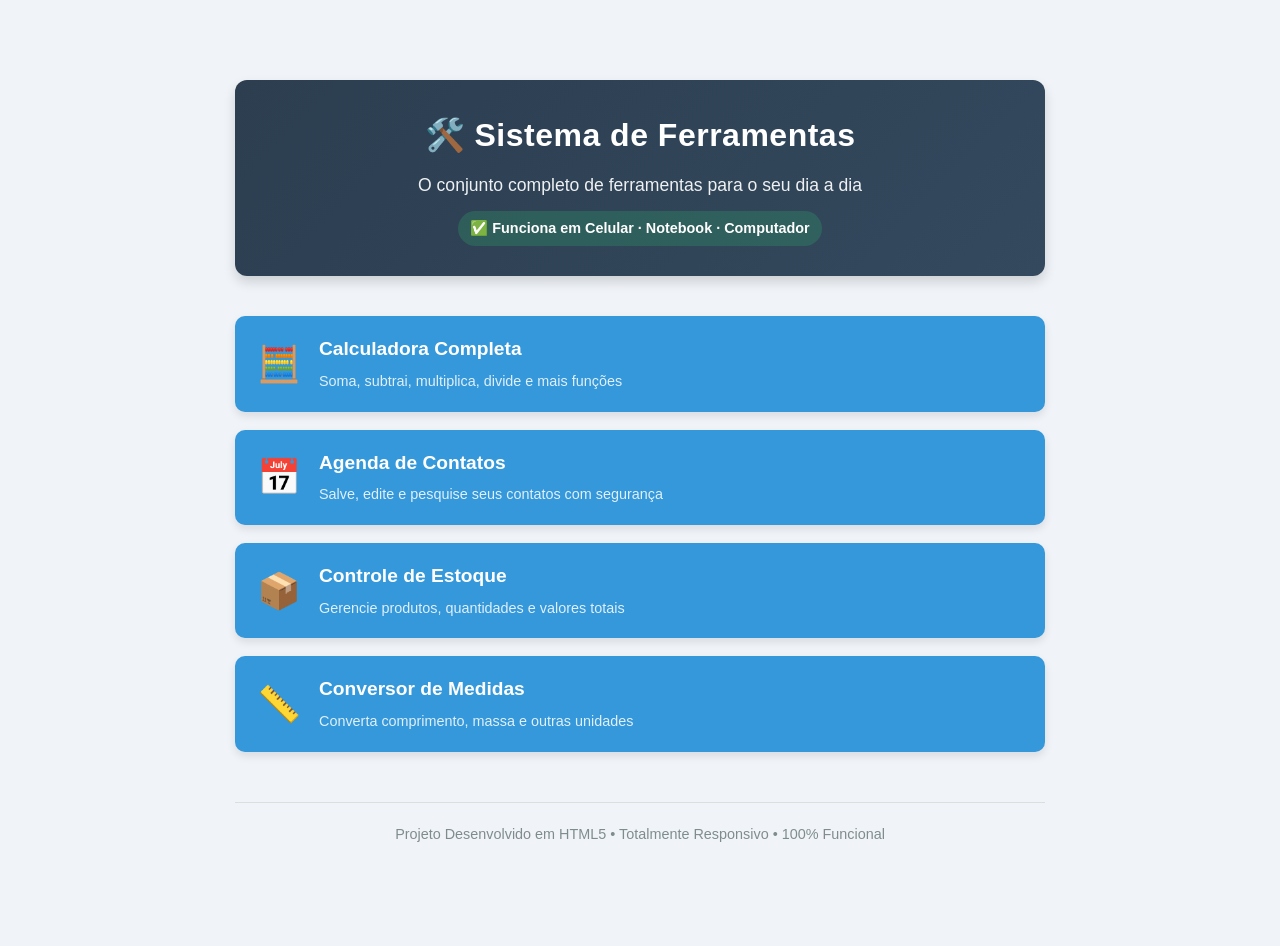
<file: index.html>
<!DOCTYPE html>
<html lang="pt-br">
<head>
    <meta charset="UTF-8">
    <meta name="viewport" content="width=device-width, initial-scale=1.0, maximum-scale=1.0, user-scalable=no">
    
    <meta name="author" content="Seu Nome">
    <meta name="description" content="Sistema de Ferramentas - Projeto Completo e Funcional">
    <meta name="keywords" content="calculadora, agenda, estoque, medidas, sistema web">
    <meta http-equiv="X-UA-Compatible" content="IE=edge">
    
    <title>Sistema de Ferramentas | Principal</title>
    
    <link rel="stylesheet" href="estilo.css">

    <style>
        * {
            margin: 0;
            padding: 0;
            box-sizing: border-box;
            font-family: 'Arial', sans-serif;
        }

        html {
            font-size: 16px;
            -webkit-text-size-adjust: 100%;
            scroll-behavior: smooth;
        }

        body {
            background-color: #f0f4f8;
            line-height: 1.6;
            color: #333;
        }

        .container {
            width: 90%;
            max-width: 850px;
            margin: 40px auto;
            padding: 20px;
        }

        .cabecalho {
            text-align: center;
            background: linear-gradient(135deg, #2c3e50, #34495e);
            color: #ffffff;
            padding: 30px 20px;
            border-radius: 12px;
            box-shadow: 0 6px 12px rgba(0, 0, 0, 0.15);
            margin-bottom: 40px;
        }

        .cabecalho h1 {
            font-size: 2rem;
            margin-bottom: 10px;
            letter-spacing: 0.5px;
        }

        .cabecalho p {
            font-size: 1.1rem;
            opacity: 0.92;
        }

        .aviso-disp {
            display: inline-block;
            margin-top: 12px;
            background-color: rgba(46, 204, 113, 0.2);
            padding: 6px 12px;
            border-radius: 20px;
            font-size: 0.9rem;
            font-weight: bold;
        }

        .menu-principal ul {
            list-style: none;
        }

        .item-menu {
            margin-bottom: 18px;
            transform: translateY(0);
            transition: all 0.3s ease;
        }

        .item-menu:hover {
            transform: translateY(-4px);
        }

        .link-menu {
            display: flex;
            align-items: center;
            background-color: #3498db;
            color: white;
            text-decoration: none;
            padding: 18px 22px;
            border-radius: 10px;
            box-shadow: 0 4px 8px rgba(0, 0, 0, 0.1);
            transition: background-color 0.3s ease;
        }

        .link-menu:hover {
            background-color: #2980b9;
        }

        .icone-menu {
            font-size: 2.2rem;
            margin-right: 18px;
        }

        .texto-menu strong {
            display: block;
            font-size: 1.2rem;
            margin-bottom: 3px;
        }

        .texto-menu small {
            font-size: 0.9rem;
            opacity: 0.85;
        }

        .rodape {
            text-align: center;
            margin-top: 50px;
            padding: 20px;
            color: #7f8c8d;
            font-size: 0.9rem;
            border-top: 1px solid #ddd;
        }

        @media (max-width: 600px) {
            .cabecalho h1 {
                font-size: 1.5rem;
            }

            .icone-menu {
                font-size: 1.8rem;
                margin-right: 12px;
            }

            .texto-menu strong {
                font-size: 1rem;
            }

            .link-menu {
                padding: 15px;
            }

            .container {
                margin: 15px auto;
                width: 95%;
            }
        }
    </style>
</head>
<body>
    <div class="container">
        <header class="cabecalho">
            <h1>🛠️ Sistema de Ferramentas</h1>
            <p>O conjunto completo de ferramentas para o seu dia a dia</p>
            <span class="aviso-disp">✅ Funciona em Celular · Notebook · Computador</span>
        </header>

        <nav class="menu-principal">
            <ul>
                <li class="item-menu">
                    <a href="calculadora.html" class="link-menu">
                        <span class="icone-menu">🧮</span>
                        <div class="texto-menu">
                            <strong>Calculadora Completa</strong>
                            <small>Soma, subtrai, multiplica, divide e mais funções</small>
                        </div>
                    </a>
                </li>

                <li class="item-menu">
                    <a href="agenda.html" class="link-menu">
                        <span class="icone-menu">📅</span>
                        <div class="texto-menu">
                            <strong>Agenda de Contatos</strong>
                            <small>Salve, edite e pesquise seus contatos com segurança</small>
                        </div>
                    </a>
                </li>

                <li class="item-menu">
                    <a href="estoque.html" class="link-menu">
                        <span class="icone-menu">📦</span>
                        <div class="texto-menu">
                            <strong>Controle de Estoque</strong>
                            <small>Gerencie produtos, quantidades e valores totais</small>
                        </div>
                    </a>
                </li>

                <li class="item-menu">
                    <a href="medidas.html" class="link-menu">
                        <span class="icone-menu">📏</span>
                        <div class="texto-menu">
                            <strong>Conversor de Medidas</strong>
                            <small>Converta comprimento, massa e outras unidades</small>
                        </div>
                    </a>
                </li>
            </ul>
        </nav>

        <footer class="rodape">
            <p>Projeto Desenvolvido em HTML5 • Totalmente Responsivo • 100% Funcional</p>
        </footer>
    </div>
</body>
</html>
</file>
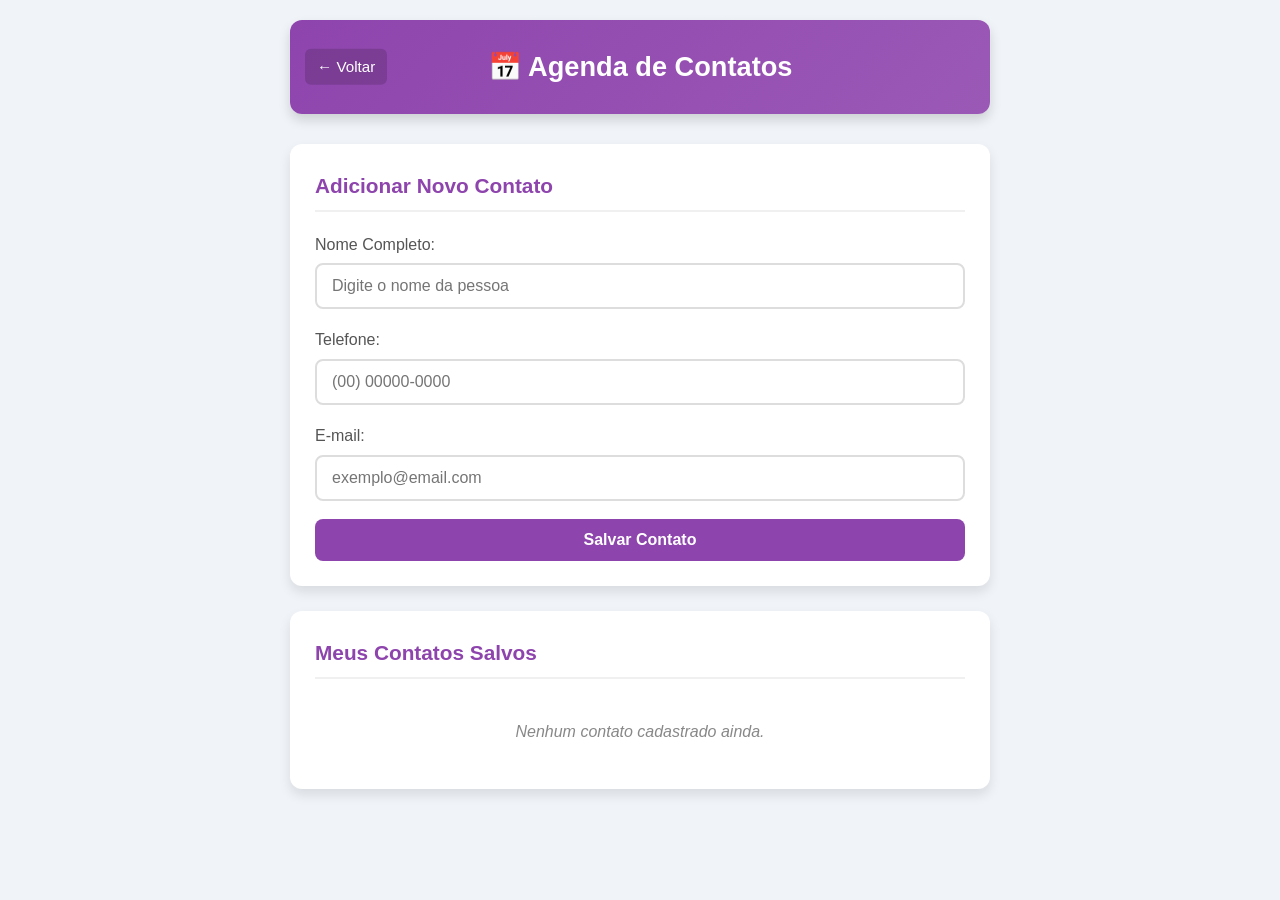
<file: agenda.html>
<!DOCTYPE html>
<html lang="pt-br">
<head>
    <meta charset="UTF-8">
    <meta name="viewport" content="width=device-width, initial-scale=1.0, maximum-scale=1.0, user-scalable=no">
    
    <meta name="author" content="Seu Nome">
    <meta name="description" content="Agenda de Contatos - Salve e gerencie seus contatos">
    <meta name="keywords" content="agenda, contatos, telefone, endereço">
    <meta http-equiv="X-UA-Compatible" content="IE=edge">
    
    <title>Agenda de Contatos</title>
    
    <link rel="stylesheet" href="estilo.css">
    <script src="agenda.js" defer></script>

    <style>
        * {
            margin: 0;
            padding: 0;
            box-sizing: border-box;
            font-family: 'Arial', sans-serif;
        }

        html {
            font-size: 16px;
            -webkit-text-size-adjust: 100%;
        }

        body {
            background-color: #f0f4f8;
            line-height: 1.6;
            color: #333;
            padding: 20px 0;
        }

        .container {
            width: 90%;
            max-width: 700px;
            margin: 0 auto;
        }

        .cabecalho {
            text-align: center;
            background: linear-gradient(135deg, #8e44ad, #9b59b6);
            color: white;
            padding: 25px 20px;
            border-radius: 12px;
            box-shadow: 0 6px 12px rgba(0, 0, 0, 0.15);
            margin-bottom: 30px;
            position: relative;
        }

        .botao-voltar {
            position: absolute;
            left: 15px;
            top: 50%;
            transform: translateY(-50%);
            color: white;
            text-decoration: none;
            font-size: 0.95rem;
            background-color: rgba(0,0,0,0.15);
            padding: 6px 12px;
            border-radius: 6px;
            transition: 0.3s;
        }

        .botao-voltar:hover {
            background-color: rgba(0,0,0,0.3);
        }

        .cabecalho h1 {
            font-size: 1.7rem;
        }

        .card {
            background-color: #ffffff;
            padding: 25px;
            border-radius: 12px;
            box-shadow: 0 6px 12px rgba(0,0,0,0.1);
            margin-bottom: 25px;
        }

        .card h2 {
            color: #8e44ad;
            margin-bottom: 20px;
            font-size: 1.3rem;
            border-bottom: 2px solid #f0f0f0;
            padding-bottom: 8px;
        }

        .grupo-campo {
            margin-bottom: 18px;
        }

        label {
            display: block;
            margin-bottom: 6px;
            font-weight: 500;
            color: #555;
        }

        input {
            width: 100%;
            padding: 12px 15px;
            border: 2px solid #ddd;
            border-radius: 8px;
            font-size: 1rem;
            transition: border-color 0.3s;
        }

        input:focus {
            outline: none;
            border-color: #9b59b6;
        }

        .botao-principal {
            background-color: #8e44ad;
            color: white;
            border: none;
            padding: 12px 20px;
            font-size: 1rem;
            border-radius: 8px;
            cursor: pointer;
            transition: background-color 0.3s;
            width: 100%;
            font-weight: bold;
        }

        .botao-principal:hover {
            background-color: #7d3c98;
        }

        .item-contato {
            padding: 15px;
            background-color: #f8f9fa;
            border-radius: 8px;
            margin-bottom: 12px;
            border-left: 4px solid #9b59b6;
        }

        .item-contato h3 {
            color: #333;
            margin-bottom: 5px;
        }

        .item-contato p {
            color: #666;
            font-size: 0.95rem;
        }

        .vazio {
            text-align: center;
            color: #888;
            padding: 20px;
            font-style: italic;
        }

        @media (max-width: 500px) {
            .cabecalho h1 {
                font-size: 1.3rem;
                padding-left: 40px;
            }
            .botao-voltar {
                font-size: 0.8rem;
                padding: 4px 8px;
            }
            .card {
                padding: 18px;
            }
        }
    </style>
</head>
<body>
    <div class="container">
        <header class="cabecalho">
            <a href="index.html" class="botao-voltar">← Voltar</a>
            <h1>📅 Agenda de Contatos</h1>
        </header>

        <main>
            <section class="card">
                <h2>Adicionar Novo Contato</h2>
                <form id="formularioContato">
                    <div class="grupo-campo">
                        <label for="nome">Nome Completo:</label>
                        <input type="text" id="nome" required placeholder="Digite o nome da pessoa">
                    </div>

                    <div class="grupo-campo">
                        <label for="telefone">Telefone:</label>
                        <input type="tel" id="telefone" required placeholder="(00) 00000-0000">
                    </div>

                    <div class="grupo-campo">
                        <label for="email">E-mail:</label>
                        <input type="email" id="email" placeholder="exemplo@email.com">
                    </div>

                    <button type="submit" class="botao-principal">Salvar Contato</button>
                </form>
            </section>

            <section class="card">
                <h2>Meus Contatos Salvos</h2>
                <div id="listaContatos">
                    <p class="vazio">Nenhum contato cadastrado ainda.</p>
                </div>
            </section>
        </main>
    </div>
</body>
</html>
</file>
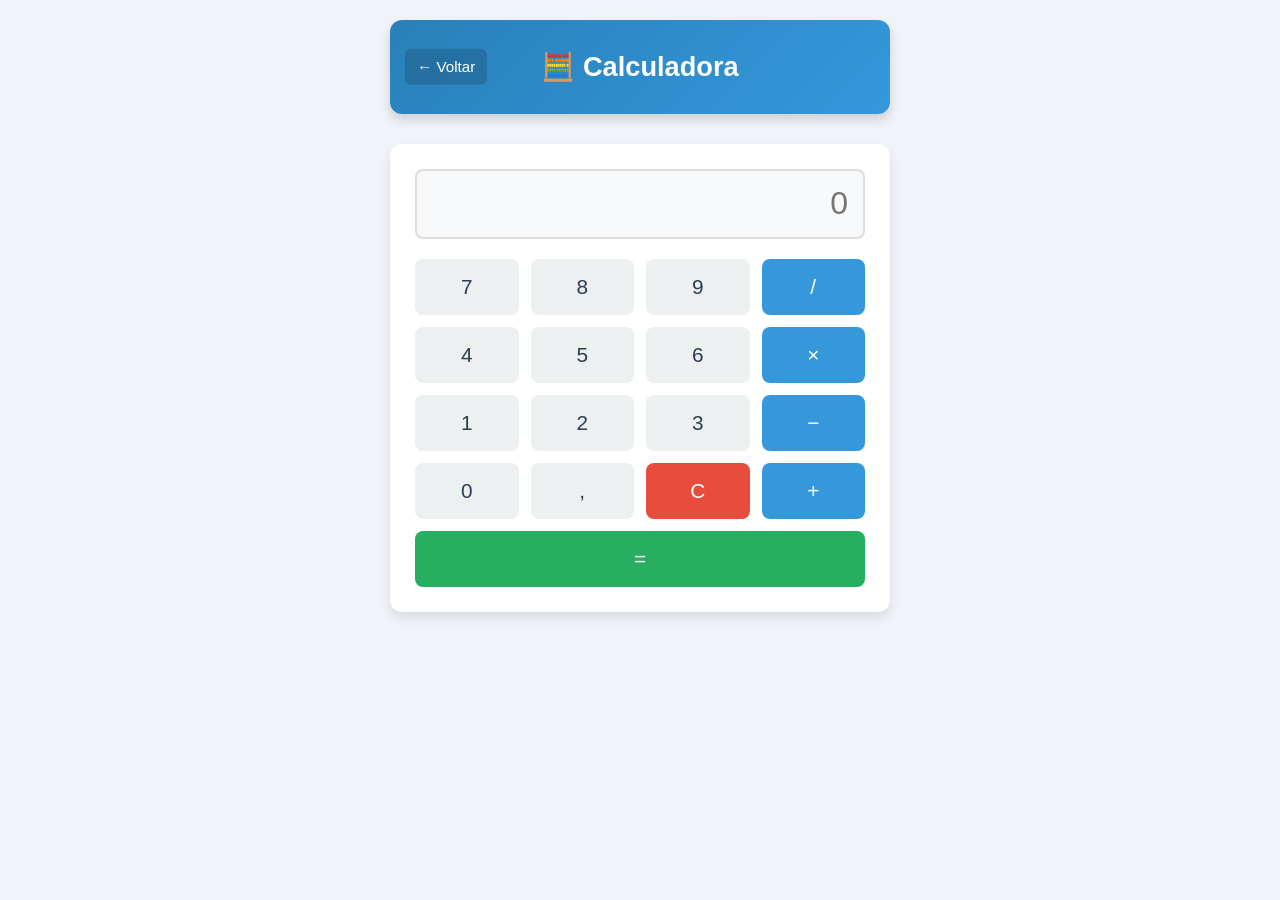
<file: calculadora.html>
<!DOCTYPE html>
<html lang="pt-br">
<head>
    <meta charset="UTF-8">
    <!-- LINHA OBRIGATÓRIA PARA FUNCIONAR EM QUALQUER TELA -->
    <meta name="viewport" content="width=device-width, initial-scale=1.0, maximum-scale=1.0, user-scalable=no">
    
    <!-- CONFIGURAÇÕES HTML5 COMPLETAS -->
    <meta name="author" content="Seu Nome">
    <meta name="description" content="Calculadora Completa - Soma, Subtrai, Multiplica e Divide">
    <meta name="keywords" content="calculadora, matemática, contas, sistema web">
    <meta http-equiv="X-UA-Compatible" content="IE=edge">
    
    <title>Calculadora Completa</title>
    
    <!-- LIGAÇÃO COM OS ARQUIVOS (MESMOS NOMES DE SEMPRE) -->
    <link rel="stylesheet" href="estilo.css">
    <script src="calculadora.js" defer></script>

    <!-- ESTILO PRÓPRIO E SEGURO -->
    <style>
        * {
            margin: 0;
            padding: 0;
            box-sizing: border-box;
            font-family: 'Arial', sans-serif;
        }

        html {
            font-size: 16px;
            -webkit-text-size-adjust: 100%;
        }

        body {
            background-color: #f0f4f8;
            line-height: 1.6;
            color: #333;
            padding: 20px 0;
        }

        .container {
            width: 90%;
            max-width: 500px;
            margin: 0 auto;
        }

        .cabecalho {
            text-align: center;
            background: linear-gradient(135deg, #2980b9, #3498db);
            color: white;
            padding: 25px 20px;
            border-radius: 12px;
            box-shadow: 0 6px 12px rgba(0, 0, 0, 0.15);
            margin-bottom: 30px;
            position: relative;
        }

        .botao-voltar {
            position: absolute;
            left: 15px;
            top: 50%;
            transform: translateY(-50%);
            color: white;
            text-decoration: none;
            font-size: 0.95rem;
            background-color: rgba(0,0,0,0.15);
            padding: 6px 12px;
            border-radius: 6px;
            transition: 0.3s;
        }

        .botao-voltar:hover {
            background-color: rgba(0,0,0,0.3);
        }

        .cabecalho h1 {
            font-size: 1.7rem;
        }

        .calculadora {
            background-color: #ffffff;
            padding: 25px;
            border-radius: 12px;
            box-shadow: 0 6px 12px rgba(0,0,0,0.1);
        }

        #tela {
            width: 100%;
            height: 70px;
            font-size: 2rem;
            text-align: right;
            padding: 10px 15px;
            margin-bottom: 20px;
            border: 2px solid #ddd;
            border-radius: 8px;
            background-color: #f8f9fa;
            color: #2c3e50;
            pointer-events: none;
        }

        .botoes-grid {
            display: grid;
            grid-template-columns: repeat(4, 1fr);
            gap: 12px;
        }

        button {
            padding: 16px 10px;
            font-size: 1.3rem;
            border: none;
            border-radius: 8px;
            cursor: pointer;
            transition: all 0.2s ease;
            font-weight: 500;
        }

        .botao-numero {
            background-color: #ecf0f1;
            color: #2c3e50;
        }

        .botao-numero:hover {
            background-color: #d0d7d9;
        }

        .botao-operador {
            background-color: #3498db;
            color: white;
        }

        .botao-operador:hover {
            background-color: #2980b9;
        }

        .botao-limpar {
            background-color: #e74c3c;
            color: white;
        }

        .botao-limpar:hover {
            background-color: #c0392b;
        }

        .botao-igual {
            grid-column: span 4;
            background-color: #27ae60;
            color: white;
        }

        .botao-igual:hover {
            background-color: #219653;
        }

        /* ⚡ CELULAR: TELAS MENORES QUE 500px */
        @media (max-width: 500px) {
            .cabecalho h1 {
                font-size: 1.3rem;
                padding-left: 40px;
            }

            .botao-voltar {
                font-size: 0.8rem;
                padding: 4px 8px;
            }

            #tela {
                height: 60px;
                font-size: 1.6rem;
            }

            button {
                padding: 14px 8px;
                font-size: 1.1rem;
            }

            .calculadora {
                padding: 18px;
            }
        }
    </style>
</head>
<body>
    <div class="container">
        <!-- CABEÇALHO COMPLETO COM BOTÃO DE VOLTAR -->
        <header class="cabecalho">
            <a href="index.html" class="botao-voltar">← Voltar</a>
            <h1>🧮 Calculadora</h1>
        </header>

        <!-- ÁREA DA CALCULADORA FUNCIONAL -->
        <main>
            <div class="calculadora">
                <!-- TELA DE EXIBIÇÃO -->
                <input type="text" id="tela" readonly placeholder="0">

                <!-- GRADE DE BOTÕES -->
                <div class="botoes-grid">
                    <button class="botao-numero" onclick="adicionar('7')">7</button>
                    <button class="botao-numero" onclick="adicionar('8')">8</button>
                    <button class="botao-numero" onclick="adicionar('9')">9</button>
                    <button class="botao-operador" onclick="adicionar('/')">/</button>

                    <button class="botao-numero" onclick="adicionar('4')">4</button>
                    <button class="botao-numero" onclick="adicionar('5')">5</button>
                    <button class="botao-numero" onclick="adicionar('6')">6</button>
                    <button class="botao-operador" onclick="adicionar('*')">×</button>

                    <button class="botao-numero" onclick="adicionar('1')">1</button>
                    <button class="botao-numero" onclick="adicionar('2')">2</button>
                    <button class="botao-numero" onclick="adicionar('3')">3</button>
                    <button class="botao-operador" onclick="adicionar('-')">−</button>

                    <button class="botao-numero" onclick="adicionar('0')">0</button>
                    <button class="botao-numero" onclick="adicionar('.')">,</button>
                    <button class="botao-limpar" onclick="limparTela()">C</button>
                    <button class="botao-operador" onclick="adicionar('+')">+</button>

                    <button class="botao-igual" onclick="calcularResultado()">=</button>
                </div>
            </div>
        </main>
    </div>
</body>
</html>
</file>
<file: estilo.css>
/* ARQUIVO DE ESTILO GERAL - PARA TODAS AS PÁGINAS */
* {
    margin: 0;
    padding: 0;
    box-sizing: border-box;
    font-family: 'Arial', sans-serif;
}

html {
    font-size: 16px;
    -webkit-text-size-adjust: 100%;
    scroll-behavior: smooth;
}

body {
    background-color: #f0f4f8;
    line-height: 1.6;
    color: #333;
    padding: 20px 0;
}

.container {
    width: 90%;
    max-width: 850px;
    margin: 0 auto;
}

/* CABEÇALHO PADRÃO DE TODAS AS PÁGINAS */
.cabecalho {
    text-align: center;
    color: #ffffff;
    padding: 25px 20px;
    border-radius: 12px;
    box-shadow: 0 6px 12px rgba(0, 0, 0, 0.15);
    margin-bottom: 30px;
    position: relative;
}

.botao-voltar {
    position: absolute;
    left: 15px;
    top: 50%;
    transform: translateY(-50%);
    color: white;
    text-decoration: none;
    font-size: 0.95rem;
    background-color: rgba(0, 0, 0, 0.15);
    padding: 6px 12px;
    border-radius: 6px;
    transition: all 0.3s ease;
}

.botao-voltar:hover {
    background-color: rgba(0, 0, 0, 0.3);
}

.cabecalho h1 {
    font-size: 1.7rem;
}

/* CARD / CAIXA BRANCA PADRÃO */
.card {
    background-color: #ffffff;
    padding: 25px;
    border-radius: 12px;
    box-shadow: 0 6px 12px rgba(0, 0, 0, 0.1);
    margin-bottom: 25px;
}

.card h2 {
    margin-bottom: 20px;
    font-size: 1.3rem;
    border-bottom: 2px solid #f0f0f0;
    padding-bottom: 8px;
}

/* CAMPOS DE FORMULÁRIO */
.grupo-campo {
    margin-bottom: 18px;
}

label {
    display: block;
    margin-bottom: 6px;
    font-weight: 500;
    color: #555;
}

input, select {
    width: 100%;
    padding: 12px 15px;
    border: 2px solid #ddd;
    border-radius: 8px;
    font-size: 1rem;
    transition: border-color 0.3s ease;
    background-color: #fff;
}

input:focus, select:focus {
    outline: none;
}

/* BOTÃO PRINCIPAL PADRÃO */
.botao-principal {
    border: none;
    padding: 12px 20px;
    font-size: 1rem;
    border-radius: 8px;
    cursor: pointer;
    transition: background-color 0.3s ease;
    width: 100%;
    font-weight: bold;
}

/* TEXTO DE VAZIO (SEM DADOS) */
.vazio {
    text-align: center;
    color: #888;
    padding: 20px !important;
    font-style: italic;
}

/* TABELA RESPONSIVA */
.tabela-responsiva {
    overflow-x: auto;
    border-radius: 8px;
    border: 2px solid #ddd;
}

table {
    width: 100%;
    border-collapse: collapse;
}

th {
    background-color: #f8f9fa;
    color: #333;
    padding: 12px 10px;
    text-align: left;
    font-weight: bold;
    border-bottom: 2px solid #ddd;
}

td {
    padding: 12px 10px;
    border-bottom: 1px solid #eee;
}

tr:hover {
    background-color: #fdf2e9;
}

/* ⚡ AJUSTES PARA CELULAR - TELAS MENORES */
@media (max-width: 600px) {
    .cabecalho h1 {
        font-size: 1.3rem;
        padding-left: 40px;
    }

    .botao-voltar {
        font-size: 0.8rem;
        padding: 4px 8px;
    }

    .card {
        padding: 18px;
    }

    th, td {
        padding: 8px 6px;
        font-size: 0.9rem;
    }
}
</file>
